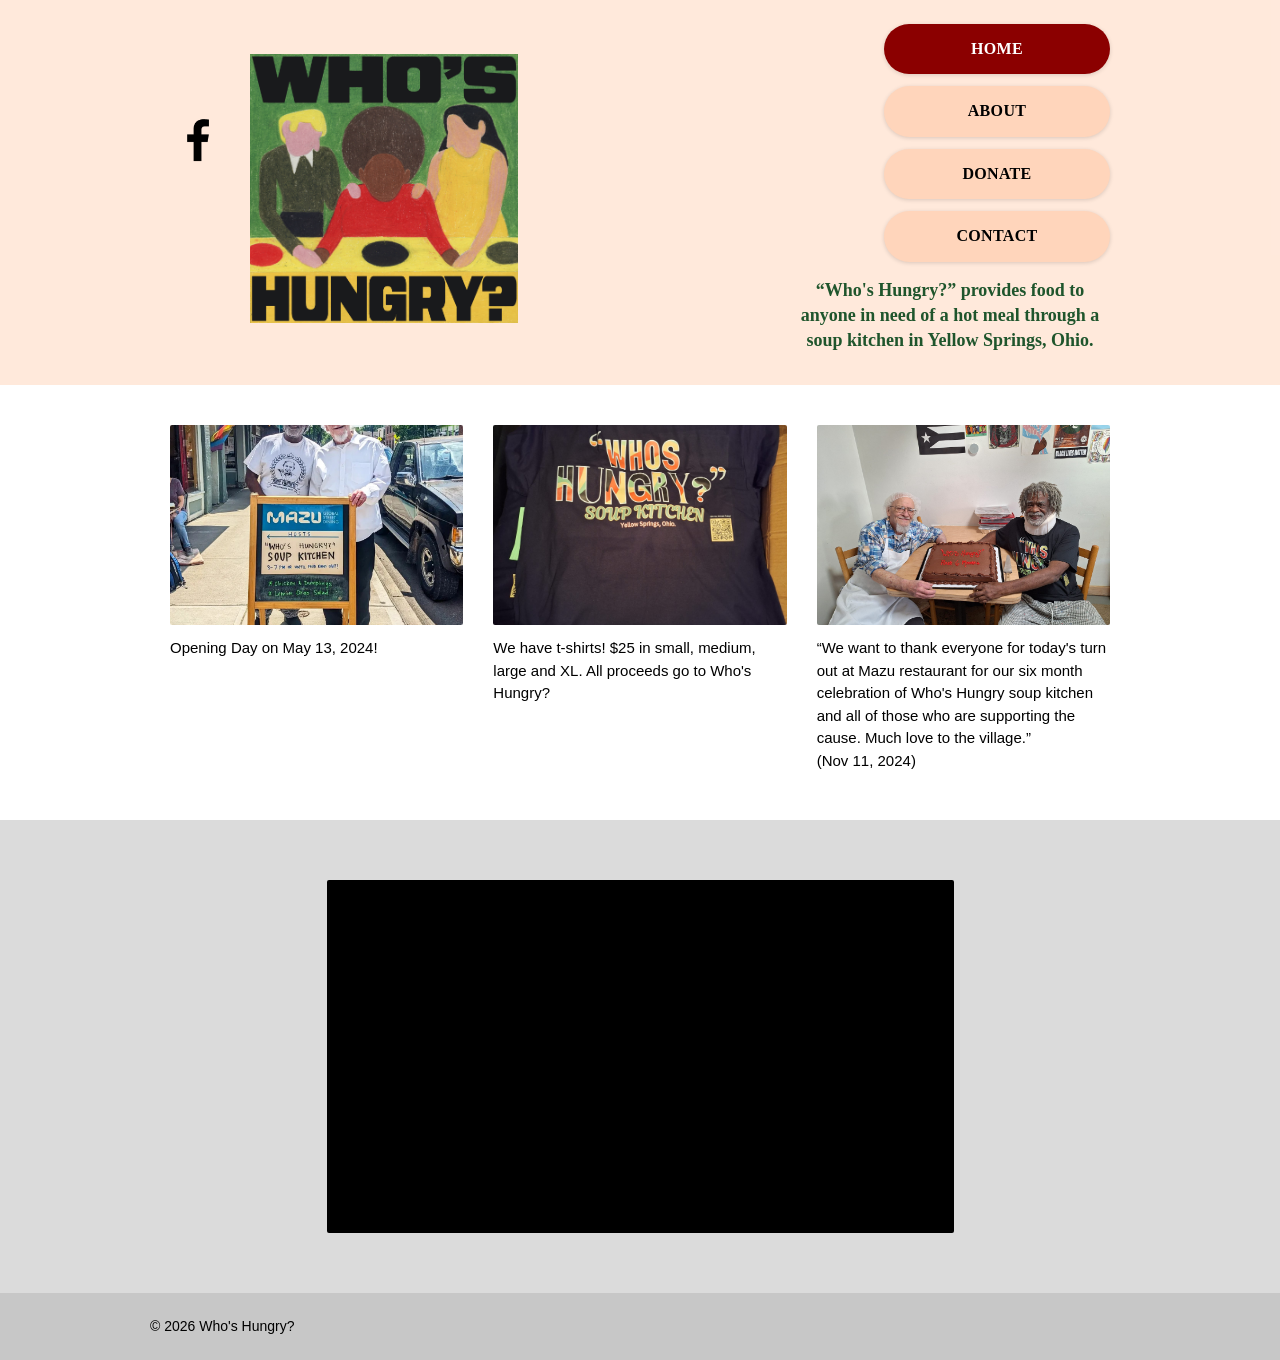
<file: index.html>
<!DOCTYPE html>
<html lang="en">
<head>
  <meta charset="utf-8">
  <meta name="viewport" content="width=device-width, initial-scale=1">
  <title>Home | Who's Hungry?</title>
  <meta name="description" content="Who's Hungry? provides food to anyone in need of a hot meal through a soup kitchen in Yellow Springs, Ohio.">
  <link rel="icon" href="/favicon.ico">
  <link rel="stylesheet" href="/css/styles.css">
</head>
<body>

  <a class="skip-link" href="#main">Skip to content</a>

  <header class="site-header">
    <div class="header-inner">

      <!-- Social / link bar -->
      <ul class="social-bar" aria-label="Social links">
        <li>
          <a href="https://www.facebook.com/whos.hungry.ys/" target="_blank" rel="noopener noreferrer" aria-label="Facebook">
            <img src="/images/facebook-icon.png" alt="Facebook" width="48" height="48">
          </a>
        </li>
      </ul>

      <!-- Logo -->
      <a class="logo" href="/" aria-label="Who's Hungry? home">
        <img src="/images/whos-hungry-logo.jpeg" alt="Who's Hungry? logo" width="268" height="271">
      </a>

      <!-- Navigation -->
      <nav class="main-nav" aria-label="Main">
        <ul>
          <li><a href="/" aria-current="page">HOME</a></li>
          <li><a href="/about.html">ABOUT</a></li>
          <li><a href="https://yscf.fcsuite.com/erp/donate/create/fund?funit_id=4267" target="_blank" rel="noopener noreferrer">DONATE</a></li>
          <li><a href="/contact.html">CONTACT</a></li>
        </ul>
      </nav>

      <!-- Tagline -->
      <p class="tagline">
        &ldquo;Who's Hungry?&rdquo; provides food to anyone in need of a hot meal
        through a soup kitchen in Yellow Springs, Ohio.
      </p>

    </div>
  </header>

  <main id="main">

    <!-- Highlights / news cards -->
    <section class="cards" aria-label="Latest news">
      <article class="card">
        <img src="/images/opening-day.jpg" alt="Opening day photo">
        <p>Opening Day on May 13, 2024!</p>
      </article>

      <article class="card">
        <img src="/images/t-shirts.jpg" alt="Who's Hungry? T-shirts">
        <p>We have t-shirts! $25 in small, medium, large and XL.
           All proceeds go to Who's Hungry?</p>
      </article>

      <article class="card">
        <img src="/images/six-month-celebration.jpg" alt="Six month celebration at Mazu restaurant">
        <p>
          &ldquo;We want to thank everyone for today's turn out at Mazu restaurant
          for our six month celebration of Who's Hungry soup kitchen and all of
          those who are supporting the cause. Much love to the village.&rdquo;
          <br>(Nov 11, 2024)
        </p>
      </article>
    </section>

    <!-- Video -->
    <section class="video" aria-label="Featured video">
      <div class="video-wrapper">
        <div class="video-embed">
          <iframe
            src="https://www.youtube-nocookie.com/embed/zPm5Qup63MI"
            title="Who's Hungry? video"
            loading="lazy"
            allow="accelerometer; autoplay; clipboard-write; encrypted-media; gyroscope; picture-in-picture; web-share"
            referrerpolicy="strict-origin-when-cross-origin"
            allowfullscreen></iframe>
        </div>
      </div>
    </section>

  </main>

  <footer class="site-footer">
    <p>&copy; <span id="year"></span> Who's Hungry?</p>
  </footer>

  <script>
    document.getElementById('year').textContent = new Date().getFullYear();
  </script>
</body>
</html>
</file>
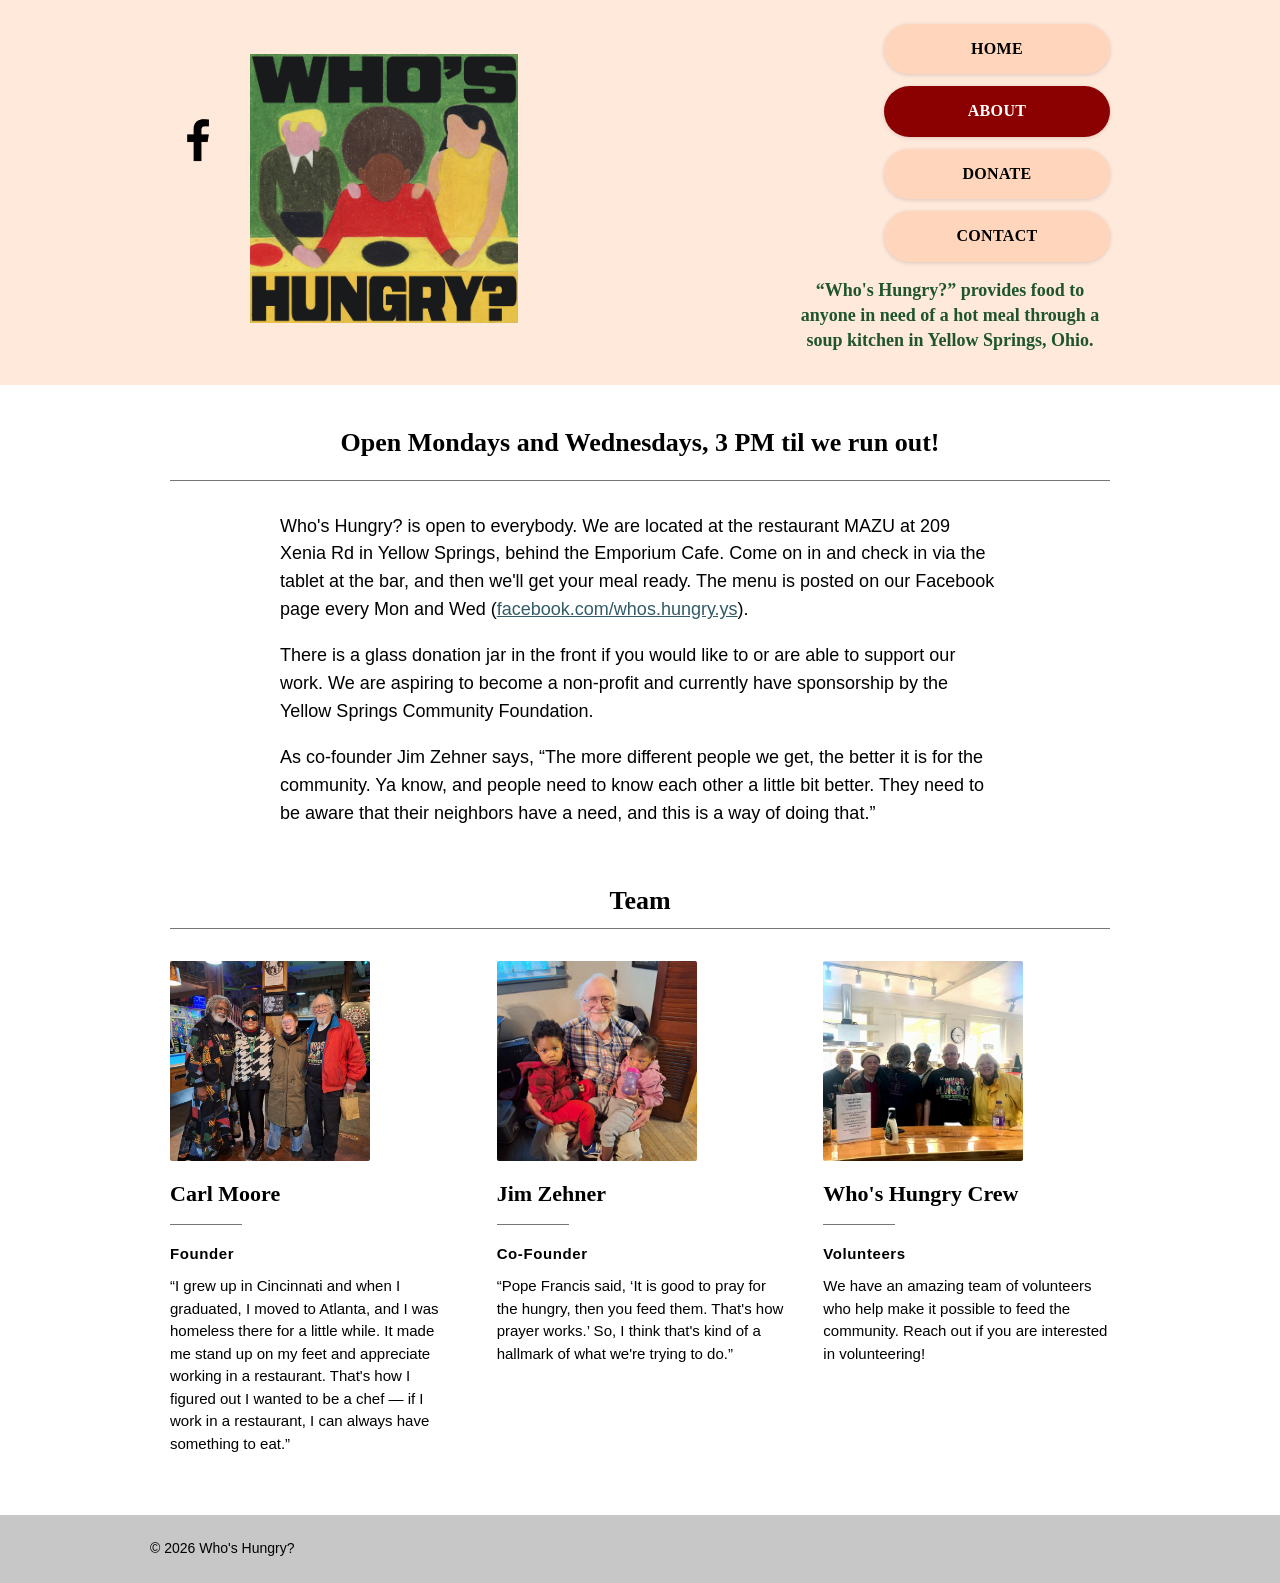
<file: about.html>
<!DOCTYPE html>
<html lang="en">
<head>
  <meta charset="utf-8">
  <meta name="viewport" content="width=device-width, initial-scale=1">
  <title>About | Who's Hungry?</title>
  <meta name="description" content="About Who's Hungry? — a soup kitchen in Yellow Springs, Ohio. Open Mondays and Wednesdays at 3 PM.">
  <link rel="icon" href="/favicon.ico">
  <link rel="stylesheet" href="/css/styles.css">
</head>
<body>

  <a class="skip-link" href="#main">Skip to content</a>

  <header class="site-header">
    <div class="header-inner">

      <ul class="social-bar" aria-label="Social links">
        <li>
          <a href="https://www.facebook.com/whos.hungry.ys/" target="_blank" rel="noopener noreferrer" aria-label="Facebook">
            <img src="/images/facebook-icon.png" alt="Facebook" width="48" height="48">
          </a>
        </li>
      </ul>

      <a class="logo" href="/" aria-label="Who's Hungry? home">
        <img src="/images/whos-hungry-logo.jpeg" alt="Who's Hungry? logo" width="268" height="271">
      </a>

      <nav class="main-nav" aria-label="Main">
        <ul>
          <li><a href="/">HOME</a></li>
          <li><a href="/about.html" aria-current="page">ABOUT</a></li>
          <li><a href="https://yscf.fcsuite.com/erp/donate/create/fund?funit_id=4267" target="_blank" rel="noopener noreferrer">DONATE</a></li>
          <li><a href="/contact.html">CONTACT</a></li>
        </ul>
      </nav>

      <p class="tagline">
        &ldquo;Who's Hungry?&rdquo; provides food to anyone in need of a hot meal
        through a soup kitchen in Yellow Springs, Ohio.
      </p>

    </div>
  </header>

  <main id="main" class="about-page">

    <section class="about-intro">
      <h1>Open Mondays and Wednesdays, 3 PM til we run out!</h1>
      <hr class="divider">

      <div class="about-body">
        <p>
          Who's Hungry? is open to everybody. We are located at the restaurant
          MAZU at 209 Xenia Rd in Yellow Springs, behind the Emporium Cafe.
          Come on in and check in via the tablet at the bar, and then we'll
          get your meal ready. The menu is posted on our Facebook page every
          Mon and Wed
          (<a href="https://www.facebook.com/whos.hungry.ys/" target="_blank" rel="noopener noreferrer">facebook.com/whos.hungry.ys</a>).
        </p>

        <p>
          There is a glass donation jar in the front if you would like to or
          are able to support our work. We are aspiring to become a non-profit
          and currently have sponsorship by the Yellow Springs Community
          Foundation.
        </p>

        <p>
          As co-founder Jim Zehner says, &ldquo;The more different people we get,
          the better it is for the community. Ya know, and people need to know
          each other a little bit better. They need to be aware that their
          neighbors have a need, and this is a way of doing that.&rdquo;
        </p>
      </div>
    </section>

    <section class="team" aria-label="Team">
      <h2 class="team-heading">Team</h2>
      <hr class="divider">

      <div class="team-grid">

        <article class="team-member">
          <img src="/images/carl-moore.jpg" alt="Carl Moore" width="200" height="200">
          <h3>Carl Moore</h3>
          <hr class="member-divider">
          <p class="role">Founder</p>
          <p>
            &ldquo;I grew up in Cincinnati and when I graduated, I moved to
            Atlanta, and I was homeless there for a little while. It made me
            stand up on my feet and appreciate working in a restaurant. That's
            how I figured out I wanted to be a chef &mdash; if I work in a
            restaurant, I can always have something to eat.&rdquo;
          </p>
        </article>

        <article class="team-member">
          <img src="/images/jim-zehner.jpg" alt="Jim Zehner" width="200" height="200">
          <h3>Jim Zehner</h3>
          <hr class="member-divider">
          <p class="role">Co-Founder</p>
          <p>
            &ldquo;Pope Francis said, &lsquo;It is good to pray for the hungry,
            then you feed them. That's how prayer works.&rsquo; So, I think
            that's kind of a hallmark of what we're trying to do.&rdquo;
          </p>
        </article>

        <article class="team-member">
          <img src="/images/whos-hungry-crew.jpg" alt="Who's Hungry crew" width="200" height="200">
          <h3>Who's Hungry Crew</h3>
          <hr class="member-divider">
          <p class="role">Volunteers</p>
          <p>
            We have an amazing team of volunteers who help make it possible to
            feed the community. Reach out if you are interested in
            volunteering!
          </p>
        </article>

      </div>
    </section>

  </main>

  <footer class="site-footer">
    <p>&copy; <span id="year"></span> Who's Hungry?</p>
  </footer>

  <script>
    document.getElementById('year').textContent = new Date().getFullYear();
  </script>
</body>
</html>
</file>
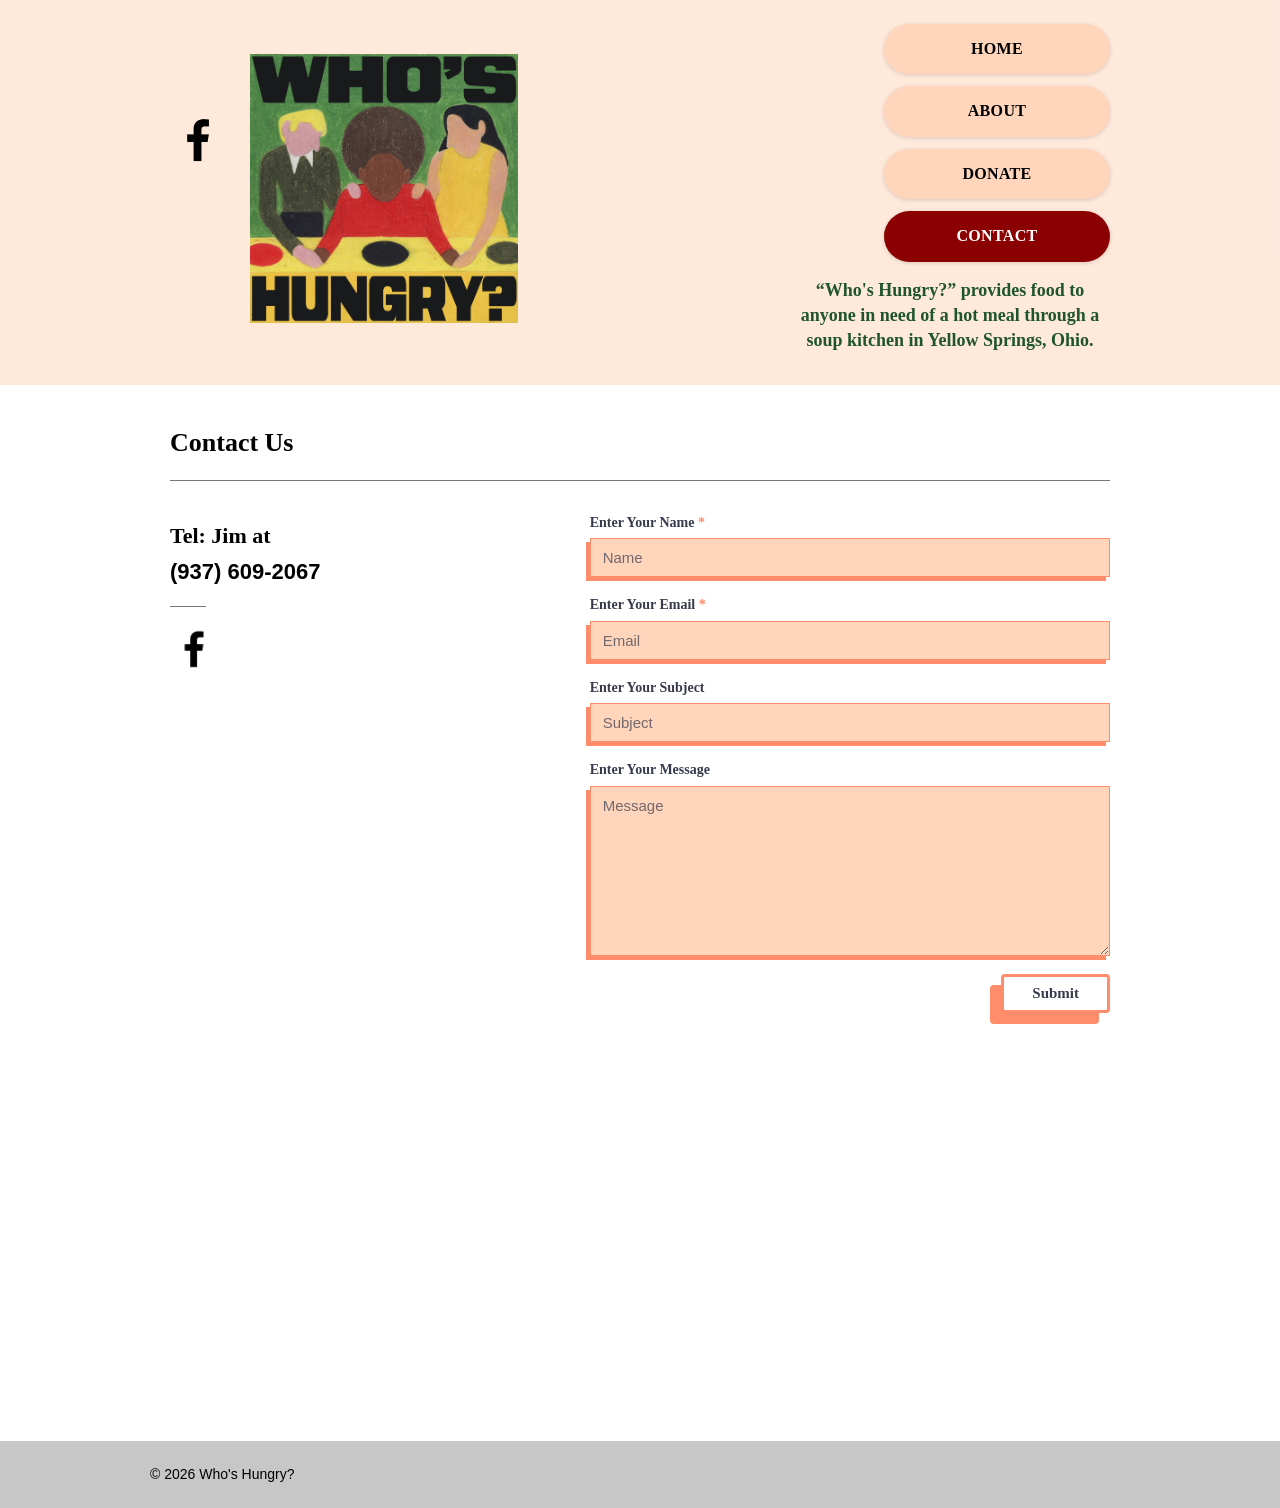
<file: contact.html>
<!DOCTYPE html>
<html lang="en">
<head>
  <meta charset="utf-8">
  <meta name="viewport" content="width=device-width, initial-scale=1">
  <title>Contact | Who's Hungry?</title>
  <meta name="description" content="Contact Who's Hungry? — soup kitchen in Yellow Springs, Ohio. Call Jim at (937) 609-2067.">
  <link rel="icon" href="/favicon.ico">
  <link rel="stylesheet" href="/css/styles.css">
</head>
<body>

  <a class="skip-link" href="#main">Skip to content</a>

  <header class="site-header">
    <div class="header-inner">

      <ul class="social-bar" aria-label="Social links">
        <li>
          <a href="https://www.facebook.com/whos.hungry.ys/" target="_blank" rel="noopener noreferrer" aria-label="Facebook">
            <img src="/images/facebook-icon.png" alt="Facebook" width="48" height="48">
          </a>
        </li>
      </ul>

      <a class="logo" href="/" aria-label="Who's Hungry? home">
        <img src="/images/whos-hungry-logo.jpeg" alt="Who's Hungry? logo" width="268" height="271">
      </a>

      <nav class="main-nav" aria-label="Main">
        <ul>
          <li><a href="/">HOME</a></li>
          <li><a href="/about.html">ABOUT</a></li>
          <li><a href="https://yscf.fcsuite.com/erp/donate/create/fund?funit_id=4267" target="_blank" rel="noopener noreferrer">DONATE</a></li>
          <li><a href="/contact.html" aria-current="page">CONTACT</a></li>
        </ul>
      </nav>

      <p class="tagline">
        &ldquo;Who's Hungry?&rdquo; provides food to anyone in need of a hot meal
        through a soup kitchen in Yellow Springs, Ohio.
      </p>

    </div>
  </header>

  <main id="main" class="contact-page">

    <section class="contact-intro">
      <h1>Contact Us</h1>
      <hr class="divider">
    </section>

    <section class="contact-grid">

      <aside class="contact-info" aria-label="Contact information">
        <h2>Tel: Jim at</h2>
        <p class="phone"><a href="tel:+19376092067">(937) 609-2067</a></p>
        <hr class="info-divider">

        <ul class="social-bar contact-social" aria-label="Social links">
          <li>
            <a href="https://www.facebook.com/whos.hungry.ys/" target="_blank" rel="noopener noreferrer" aria-label="Facebook">
              <img src="/images/facebook-icon.png" alt="Facebook" width="48" height="48">
            </a>
          </li>
        </ul>
      </aside>

      <form class="contact-form" action="https://formspree.io/f/mdavpkdv" method="POST">
        <label>
          <span>Enter Your Name <span class="req" aria-hidden="true">*</span></span>
          <input type="text" name="name" placeholder="Name" required maxlength="100" autocomplete="name">
        </label>

        <label>
          <span>Enter Your Email <span class="req" aria-hidden="true">*</span></span>
          <input type="email" name="email" placeholder="Email" required maxlength="250" autocomplete="email">
        </label>

        <label>
          <span>Enter Your Subject</span>
          <input type="text" name="subject" placeholder="Subject" autocomplete="off">
        </label>

        <label>
          <span>Enter Your Message</span>
          <textarea name="message" placeholder="Message" rows="6"></textarea>
        </label>

        <button type="submit" class="submit-btn">Submit</button>
      </form>

    </section>

    <section class="map" aria-label="Location map">
      <iframe
        title="Map to MAZU, 209 Xenia Ave, Yellow Springs, OH"
        src="https://www.google.com/maps?q=209+Xenia+Avenue,+Yellow+Springs,+OH&output=embed"
        loading="lazy"
        referrerpolicy="no-referrer-when-downgrade"
        allowfullscreen></iframe>
    </section>

  </main>

  <footer class="site-footer">
    <p>&copy; <span id="year"></span> Who's Hungry?</p>
  </footer>

  <script>
    document.getElementById('year').textContent = new Date().getFullYear();
  </script>
</body>
</html>
</file>
<file: css/styles.css>
/* =========================================================
   Who's Hungry? — Yellow Springs, OH
   Stylesheet mirroring the original Wix design
   ========================================================= */

/* ---------- Design tokens ---------- */
:root {
  --site-width: 980px;
  --peach:        #FFD5BB;
  --peach-soft:   rgba(255, 213, 187, 0.52);
  --peach-border: #FF8C6B;
  --teal-dark:    #325A67;
  --green-dark:   #1F552C;
  --gray-bg:      #DBDBDB;
  --gray-footer:  #C7C7C7;
  --rule:         #767676;
  --ink:          #000;
  --muted:        #767676;
  --white:        #fff;

  --radius-pill:  30px;
  --shadow-soft:  0 1px 4px rgba(0,0,0,0.15);

  --font-display: "Cardo", "Playfair Display", Georgia, "Times New Roman", serif;
  --font-body:    "DIN Next", "Helvetica Neue", Arial, sans-serif;
}

/* ---------- Reset-ish ---------- */
*, *::before, *::after { box-sizing: border-box; }
html, body { margin: 0; padding: 0; }
body {
  font-family: var(--font-body);
  font-size: 16px;
  line-height: 1.4;
  color: var(--ink);
  background: var(--white);
  -webkit-font-smoothing: antialiased;
  -moz-osx-font-smoothing: grayscale;
}
img { max-width: 100%; height: auto; display: block; }
a { color: inherit; text-decoration: none; }
ul { list-style: none; margin: 0; padding: 0; }

/* ---------- Accessibility ---------- */
.skip-link {
  position: absolute;
  left: -9999px;
  top: 0;
  background: var(--white);
  color: var(--teal-dark);
  padding: 10px 16px;
  border-radius: 4px;
  z-index: 1000;
}
.skip-link:focus {
  left: 12px;
  top: 12px;
  outline: 2px solid var(--teal-dark);
}

/* =========================================================
   HEADER
   ========================================================= */
.site-header {
  position: relative;
  background-color: var(--peach-soft);
  padding: 24px 0 32px;
}

.header-inner {
  max-width: var(--site-width);
  margin: 0 auto;
  padding: 0 20px;
  display: grid;
  grid-template-columns: auto auto 1fr;
  grid-template-rows: auto auto;
  align-items: center;
  column-gap: 24px;
  row-gap: 16px;
}

.social-bar {
  display: flex;
  gap: 8px;
  grid-column: 1;
  grid-row: 1;
}
.social-bar a {
  display: inline-block;
  width: 56px;
  height: 56px;
  transition: opacity 0.2s ease;
}
.social-bar a:hover { opacity: 0.8; }
.social-bar img {
  width: 100%;
  height: 100%;
  object-fit: contain;
}

.logo {
  grid-column: 2;
  grid-row: 1 / span 2;
  display: block;
  width: 268px;
  max-width: 100%;
}

.main-nav {
  grid-column: 3;
  grid-row: 1;
  justify-self: end;
}
.main-nav ul {
  display: flex;
  flex-direction: column;
  gap: 12px;
  align-items: stretch;
  min-width: 226px;
}
.main-nav a {
  display: block;
  padding: 14px 24px;
  background: var(--peach);
  color: var(--ink);
  font-family: var(--font-display);
  font-weight: 900;
  font-size: 16px;
  letter-spacing: 0.02em;
  text-align: center;
  border-radius: var(--radius-pill);
  box-shadow: var(--shadow-soft);
  transition: background-color 0.3s ease, color 0.3s ease;
}
.main-nav a:hover,
.main-nav a:focus-visible {
  background: var(--teal-dark);
  color: var(--white);
  outline: none;
}
.main-nav a[aria-current="page"] {
  background: #8B0000;
  color: var(--white);
}

.tagline {
  grid-column: 3;
  grid-row: 2;
  justify-self: end;
  max-width: 320px;
  margin: 0;
  text-align: center;
  font-family: var(--font-display);
  font-weight: 900;
  font-size: 18px;
  line-height: 1.4;
  color: var(--green-dark);
}

/* =========================================================
   MAIN — home cards
   ========================================================= */
main { display: block; }

.cards {
  max-width: var(--site-width);
  margin: 40px auto 0;
  padding: 0 20px;
  display: grid;
  grid-template-columns: repeat(3, 1fr);
  gap: 30px;
}

.card {
  display: flex;
  flex-direction: column;
  gap: 12px;
}
.card img {
  width: 100%;
  height: 200px;
  object-fit: cover;
  border-radius: 2px;
}
.card p {
  margin: 0;
  font-size: 15px;
  line-height: 1.5;
  color: var(--ink);
}

/* =========================================================
   VIDEO SECTION (home)
   ========================================================= */
.video {
  background: var(--gray-bg);
  margin-top: 48px;
  padding: 60px 20px;
}
.video-wrapper {
  max-width: 627px;
  margin: 0 auto;
}

.video-embed {
  position: relative;
  width: 100%;
  aspect-ratio: 16 / 9;
  background: #000;
  border-radius: 2px;
  overflow: hidden;
}
.video-embed iframe {
  position: absolute;
  inset: 0;
  width: 100%;
  height: 100%;
  border: 0;
  display: block;
}

/* =========================================================
   ABOUT PAGE
   ========================================================= */
.about-page {
  max-width: var(--site-width);
  margin: 0 auto;
  padding: 40px 20px 60px;
}

.about-intro h1 {
  font-family: var(--font-display);
  font-weight: 700;
  font-size: 26px;
  text-align: center;
  margin: 0 0 18px;
  color: var(--ink);
}

.divider {
  border: 0;
  border-top: 1px solid var(--rule);
  margin: 0 0 32px;
}

.about-body {
  max-width: 720px;
  margin: 0 auto 56px;
  font-size: 18px;
  line-height: 1.55;
  color: var(--ink);
}
.about-body p { margin: 0 0 1em; }
.about-body a {
  color: var(--teal-dark);
  text-decoration: underline;
  word-break: break-word;
}

/* Team */
.team-heading {
  font-family: var(--font-display);
  font-weight: 700;
  font-size: 26px;
  text-align: center;
  margin: 0 0 8px;
  color: var(--ink);
}

.team-grid {
  display: grid;
  grid-template-columns: repeat(3, 1fr);
  gap: 40px;
  margin-top: 24px;
}

.team-member {
  display: flex;
  flex-direction: column;
  align-items: flex-start;
  gap: 10px;
}
.team-member img {
  width: 200px;
  height: 200px;
  object-fit: cover;
  border-radius: 2px;
}
.team-member h3 {
  font-family: var(--font-display);
  font-weight: 700;
  font-size: 22px;
  margin: 8px 0 0;
}
.member-divider {
  border: 0;
  border-top: 1px solid var(--rule);
  width: 72px;
  margin: 4px 0 8px;
}
.team-member .role {
  margin: 0;
  font-size: 15px;
  font-weight: 700;
  letter-spacing: 0.04em;
  color: var(--ink);
}
.team-member p {
  margin: 0;
  font-size: 15px;
  line-height: 1.5;
  color: var(--ink);
}

/* =========================================================
   CONTACT PAGE
   ========================================================= */
.contact-page {
  max-width: var(--site-width);
  margin: 0 auto;
  padding: 40px 20px 60px;
}

.contact-intro h1 {
  font-family: var(--font-display);
  font-weight: 700;
  font-size: 26px;
  margin: 0 0 18px;
  color: var(--ink);
}

.contact-grid {
  display: grid;
  grid-template-columns: 1fr 1.4fr;
  gap: 48px;
  align-items: start;
  margin-bottom: 48px;
}

.contact-info {
  padding-top: 8px;
}
.contact-info h2 {
  font-family: var(--font-display);
  font-weight: 700;
  font-size: 22px;
  margin: 0 0 6px;
}
.contact-info .phone {
  margin: 0 0 16px;
  font-size: 22px;
  font-weight: 700;
}
.contact-info .phone a {
  color: var(--ink);
}
.contact-info .phone a:hover {
  color: var(--teal-dark);
}
.info-divider {
  border: 0;
  border-top: 1px solid var(--rule);
  width: 36px;
  margin: 18px 0;
}
.contact-social {
  margin-top: 8px;
}
.contact-social a {
  width: 48px;
  height: 48px;
}

/* Form */
.contact-form {
  display: flex;
  flex-direction: column;
  gap: 18px;
}
.form-note {
  margin: 0 0 4px;
  padding: 10px 12px;
  font-size: 13px;
  color: var(--muted);
  background: #fff7f0;
  border-left: 3px solid var(--peach-border);
  border-radius: 2px;
}
.form-note code {
  background: #fff;
  padding: 1px 4px;
  border-radius: 2px;
  font-size: 12px;
}

.contact-form label {
  display: flex;
  flex-direction: column;
  gap: 6px;
  font-family: var(--font-display);
  font-size: 14px;
  font-weight: 700;
  color: #373B4D;
}
.contact-form label .req {
  color: var(--peach-border);
}

.contact-form input,
.contact-form textarea {
  font-family: var(--font-body);
  font-size: 15px;
  font-weight: 700;
  color: var(--ink);
  background: var(--peach);
  border: 1px solid var(--peach-border);
  border-radius: 0;
  padding: 10px 12px;
  outline: none;
  box-shadow: -4px 4px 0 0 var(--peach-border);
  transition: background-color 0.2s ease, box-shadow 0.2s ease;
}
.contact-form input::placeholder,
.contact-form textarea::placeholder {
  color: #373B4D;
  opacity: 0.7;
  font-weight: 400;
}
.contact-form input:focus,
.contact-form textarea:focus {
  background: rgba(255, 213, 187, 0.65);
  border-bottom-width: 2px;
}

.contact-form textarea {
  resize: vertical;
  min-height: 170px;
  font-weight: 400;
}

.submit-btn {
  align-self: flex-end;
  font-family: var(--font-display);
  font-size: 15px;
  font-weight: 700;
  color: #373B4D;
  background: var(--white);
  border: 3px solid var(--peach-border);
  border-radius: 4px;
  padding: 8px 28px;
  box-shadow: -11px 11px 0 0 var(--peach-border);
  cursor: pointer;
  transition: color 0.3s ease, transform 0.1s ease, box-shadow 0.1s ease;
}
.submit-btn:hover {
  color: var(--peach-border);
}
.submit-btn:active {
  transform: translate(-3px, 3px);
  box-shadow: -8px 8px 0 0 var(--peach-border);
}

/* Map */
.map {
  margin-top: 16px;
}
.map iframe {
  width: 100%;
  height: 320px;
  border: 0;
  display: block;
  border-radius: 2px;
}

/* =========================================================
   FOOTER
   ========================================================= */
.site-footer {
  background: var(--gray-footer);
  padding: 24px 20px;
  text-align: left;
}
.site-footer p {
  max-width: var(--site-width);
  margin: 0 auto;
  font-size: 14px;
  color: var(--ink);
}

/* =========================================================
   RESPONSIVE
   ========================================================= */
@media (max-width: 860px) {
  .header-inner {
    grid-template-columns: 1fr;
    grid-template-rows: auto auto auto auto;
    justify-items: center;
    text-align: center;
    row-gap: 20px;
  }
  .social-bar,
  .logo,
  .main-nav,
  .tagline {
    grid-column: 1;
    justify-self: center;
  }
  .social-bar    { grid-row: 1; }
  .logo          { grid-row: 2; grid-column: 1; }
  .main-nav      { grid-row: 3; }
  .tagline       { grid-row: 4; }

  .main-nav ul {
    flex-direction: row;
    flex-wrap: wrap;
    justify-content: center;
    gap: 10px;
    min-width: 0;
  }
  .main-nav a { padding: 12px 22px; }

  .cards {
    grid-template-columns: 1fr;
    gap: 24px;
    margin-top: 28px;
  }
  .card img { height: auto; max-height: 260px; }

  .team-grid {
    grid-template-columns: 1fr;
    gap: 32px;
    justify-items: center;
    text-align: center;
  }
  .team-member { align-items: center; }
  .member-divider { margin-left: auto; margin-right: auto; }

  .contact-grid {
    grid-template-columns: 1fr;
    gap: 32px;
  }
  .submit-btn { align-self: stretch; }
}

@media (max-width: 480px) {
  .logo { width: 220px; }
  .tagline { font-size: 16px; }
  .video { padding: 32px 16px; }
  .about-body { font-size: 16px; }
  .about-intro h1,
  .team-heading,
  .contact-intro h1 { font-size: 22px; }
  .submit-btn { box-shadow: -6px 6px 0 0 var(--peach-border); }
  .contact-form input,
  .contact-form textarea { box-shadow: -3px 3px 0 0 var(--peach-border); }
}
</file>
